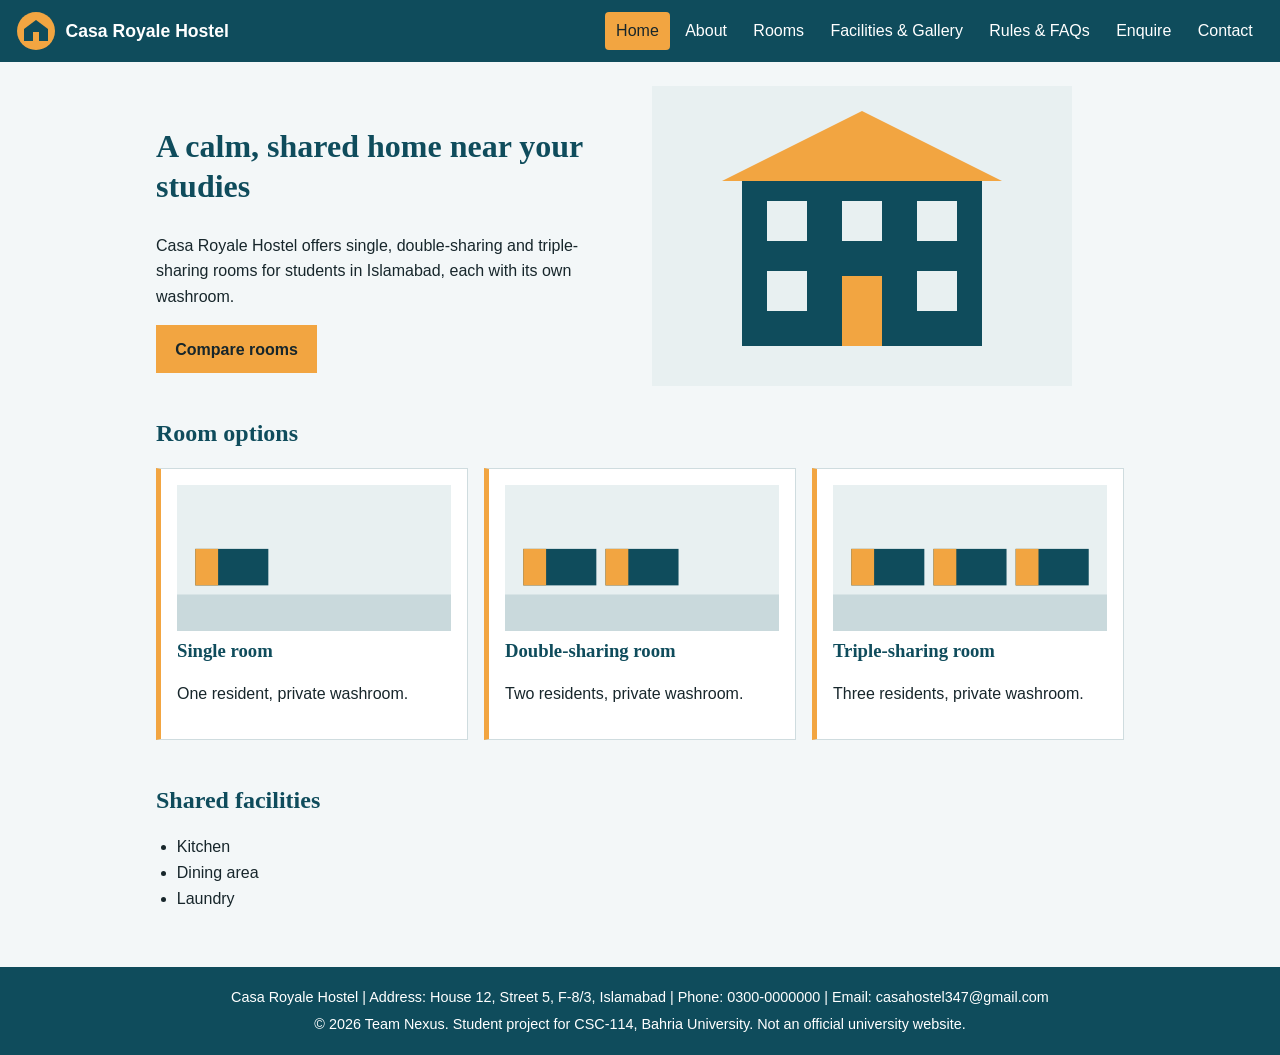
<file: index.html>
<!DOCTYPE html>
<html lang="en">
<head>
<meta charset="UTF-8">
<meta name="viewport" content="width=device-width, initial-scale=1">
<meta name="description" content="Casa Royale Hostel: single, double and triple-sharing rooms for students in Islamabad.">
<title>Home | Casa Royale Hostel</title>
<link rel="stylesheet" href="style.css">
</head>
<body>
<header class="site-header">
<a class="brand" href="index.html"><img src="logo.svg" alt="Casa Royale Hostel logo" width="40" height="40"><span>Casa Royale Hostel</span></a>
<nav aria-label="Main navigation"><ul><li><a href="index.html" aria-current="page">Home</a></li><li><a href="about.html">About</a></li><li><a href="rooms.html">Rooms</a></li><li><a href="facilities.html">Facilities & Gallery</a></li><li><a href="rules.html">Rules & FAQs</a></li><li><a href="enquiry.html">Enquire</a></li><li><a href="contact.html">Contact</a></li></ul></nav>
</header>
<main id="main">
<section class="hero" id="hero">
<div><h1>A calm, shared home near your studies</h1>
<p>Casa Royale Hostel offers single, double-sharing and triple-sharing rooms for students in Islamabad, each with its own washroom.</p>
<a class="btn" href="rooms.html">Compare rooms</a></div>
<img src="hero.svg" alt="Illustration of the hostel building" width="420" height="300">
</section>
<section id="preview"><h2>Room options</h2>
<div class="cards">
<article class="card"><img src="room-single.svg" alt="Illustration of a single room with one bed" width="300" height="160"><h3>Single room</h3><p>One resident, private washroom.</p></article>
<article class="card"><img src="room-double.svg" alt="Illustration of a double-sharing room with two beds" width="300" height="160"><h3>Double-sharing room</h3><p>Two residents, private washroom.</p></article>
<article class="card"><img src="room-triple.svg" alt="Illustration of a triple-sharing room with three beds" width="300" height="160"><h3>Triple-sharing room</h3><p>Three residents, private washroom.</p></article>
</div></section>
<section id="highlights"><h2>Shared facilities</h2>
<ul class="list"><li>Kitchen</li><li>Dining area</li><li>Laundry</li></ul></section>
</main>
<footer class="site-footer">
<p>Casa Royale Hostel | Address: House 12, Street 5, F-8/3, Islamabad | Phone: 0300-0000000 | Email: casahostel347@gmail.com</p>
<p>&copy; 2026 Team Nexus. Student project for CSC-114, Bahria University. Not an official university website.</p>
</footer>
</body>
</html>
</file>
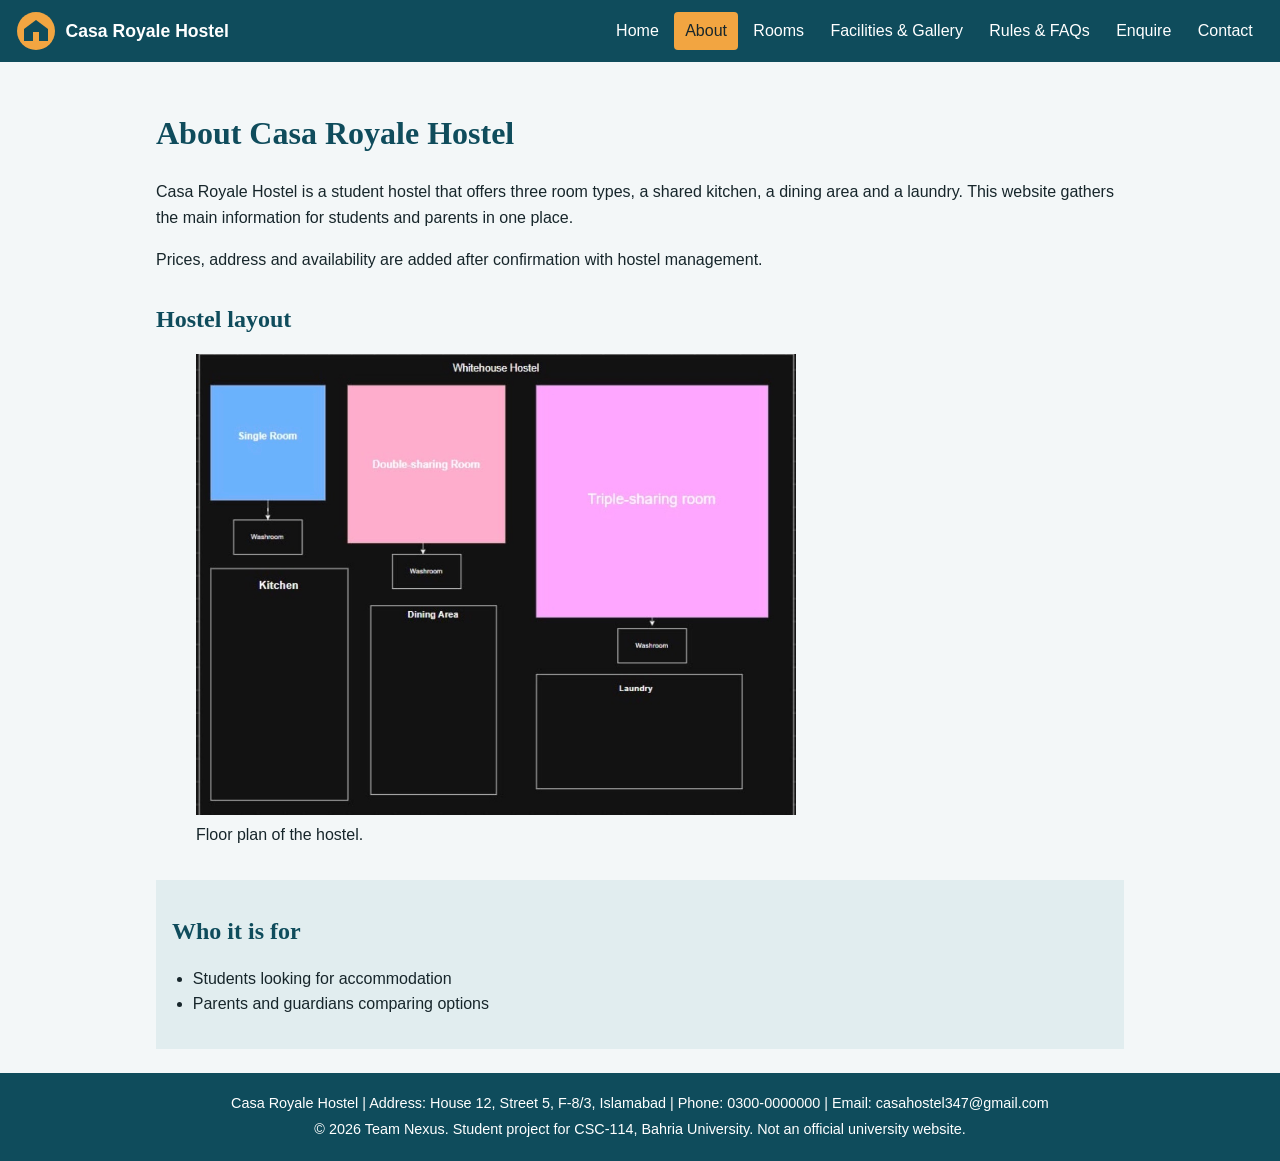
<file: about.html>
<!DOCTYPE html>
<html lang="en">
<head>
<meta charset="UTF-8">
<meta name="viewport" content="width=device-width, initial-scale=1">
<meta name="description" content="Casa Royale Hostel: single, double and triple-sharing rooms for students in Islamabad.">
<title>About | Casa Royale Hostel</title>
<link rel="stylesheet" href="style.css">
</head>
<body>
<header class="site-header">
<a class="brand" href="index.html"><img src="logo.svg" alt="Casa Royale Hostel logo" width="40" height="40"><span>Casa Royale Hostel</span></a>
<nav aria-label="Main navigation"><ul><li><a href="index.html">Home</a></li><li><a href="about.html" aria-current="page">About</a></li><li><a href="rooms.html">Rooms</a></li><li><a href="facilities.html">Facilities & Gallery</a></li><li><a href="rules.html">Rules & FAQs</a></li><li><a href="enquiry.html">Enquire</a></li><li><a href="contact.html">Contact</a></li></ul></nav>
</header>
<main id="main">
<section><h1>About Casa Royale Hostel</h1>
<p>Casa Royale Hostel is a student hostel that offers three room types, a shared kitchen, a dining area and a laundry. This website gathers the main information for students and parents in one place.</p>
<p>Prices, address and availability are added after confirmation with hostel management.</p></section>
<section><h2>Hostel layout</h2>
<figure><img src="room-layout.jpg" alt="Floor plan showing single, double and triple rooms with washrooms, kitchen, dining area and laundry" width="600"><figcaption>Floor plan of the hostel.</figcaption></figure></section>
<aside class="note"><h2>Who it is for</h2><ul class="list"><li>Students looking for accommodation</li><li>Parents and guardians comparing options</li></ul></aside>
</main>
<footer class="site-footer">
<p>Casa Royale Hostel | Address: House 12, Street 5, F-8/3, Islamabad | Phone: 0300-0000000 | Email: casahostel347@gmail.com</p>
<p>&copy; 2026 Team Nexus. Student project for CSC-114, Bahria University. Not an official university website.</p>
</footer>
</body>
</html>
</file>
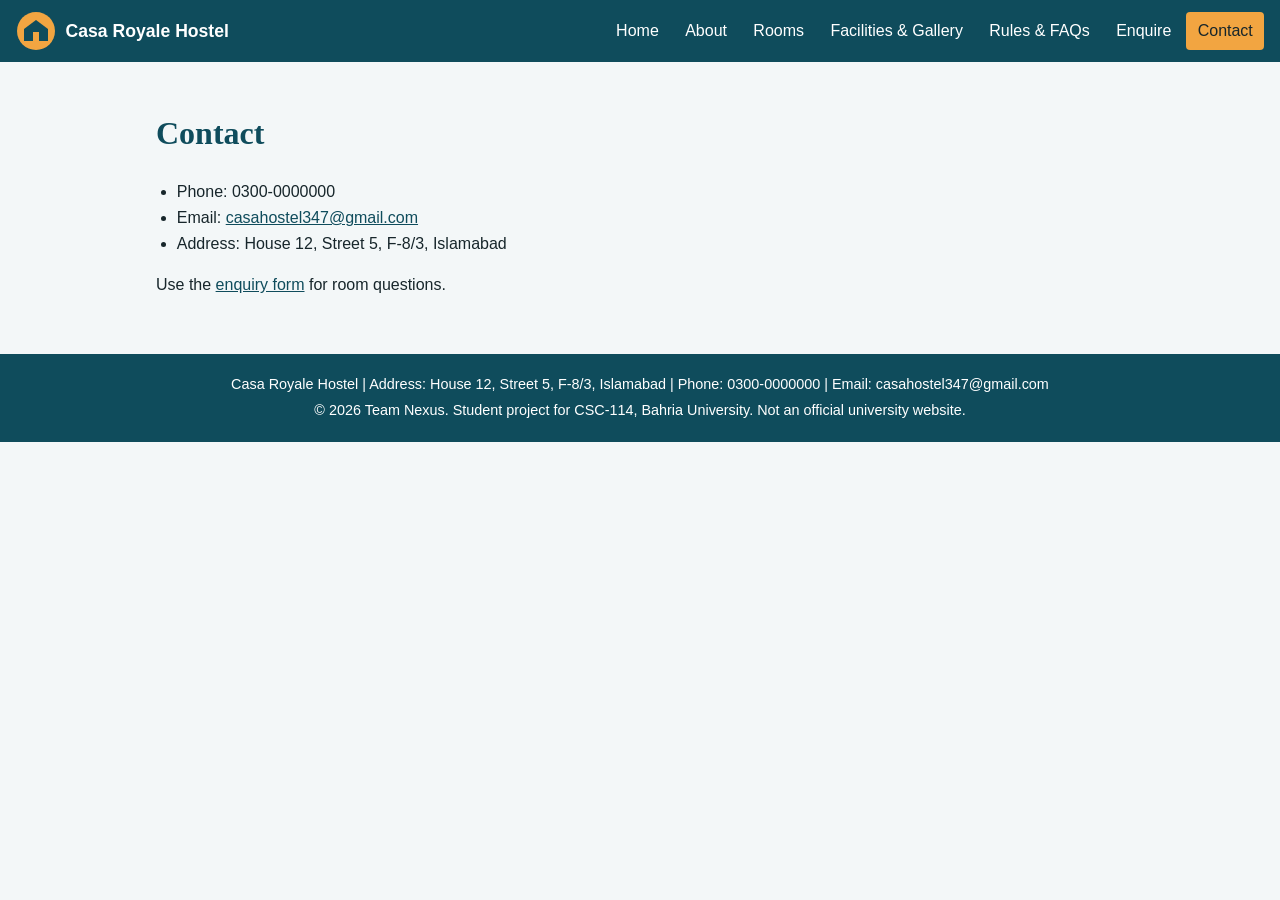
<file: contact.html>
<!DOCTYPE html>
<html lang="en">
<head>
<meta charset="UTF-8">
<meta name="viewport" content="width=device-width, initial-scale=1">
<meta name="description" content="Casa Royale Hostel: single, double and triple-sharing rooms for students in Islamabad.">
<title>Contact | Casa Royale Hostel</title>
<link rel="stylesheet" href="style.css">
</head>
<body>
<header class="site-header">
<a class="brand" href="index.html"><img src="logo.svg" alt="Casa Royale Hostel logo" width="40" height="40"><span>Casa Royale Hostel</span></a>
<nav aria-label="Main navigation"><ul><li><a href="index.html">Home</a></li><li><a href="about.html">About</a></li><li><a href="rooms.html">Rooms</a></li><li><a href="facilities.html">Facilities & Gallery</a></li><li><a href="rules.html">Rules & FAQs</a></li><li><a href="enquiry.html">Enquire</a></li><li><a href="contact.html" aria-current="page">Contact</a></li></ul></nav>
</header>
<main id="main">
<section><h1>Contact</h1>
<ul class="list"><li>Phone: 0300-0000000</li><li>Email: <a href="mailto:casahostel347@gmail.com">casahostel347@gmail.com</a></li><li>Address: House 12, Street 5, F-8/3, Islamabad</li></ul>
<p>Use the <a href="enquiry.html">enquiry form</a> for room questions.</p></section>
</main>
<footer class="site-footer">
<p>Casa Royale Hostel | Address: House 12, Street 5, F-8/3, Islamabad | Phone: 0300-0000000 | Email: casahostel347@gmail.com</p>
<p>&copy; 2026 Team Nexus. Student project for CSC-114, Bahria University. Not an official university website.</p>
</footer>
</body>
</html>
</file>
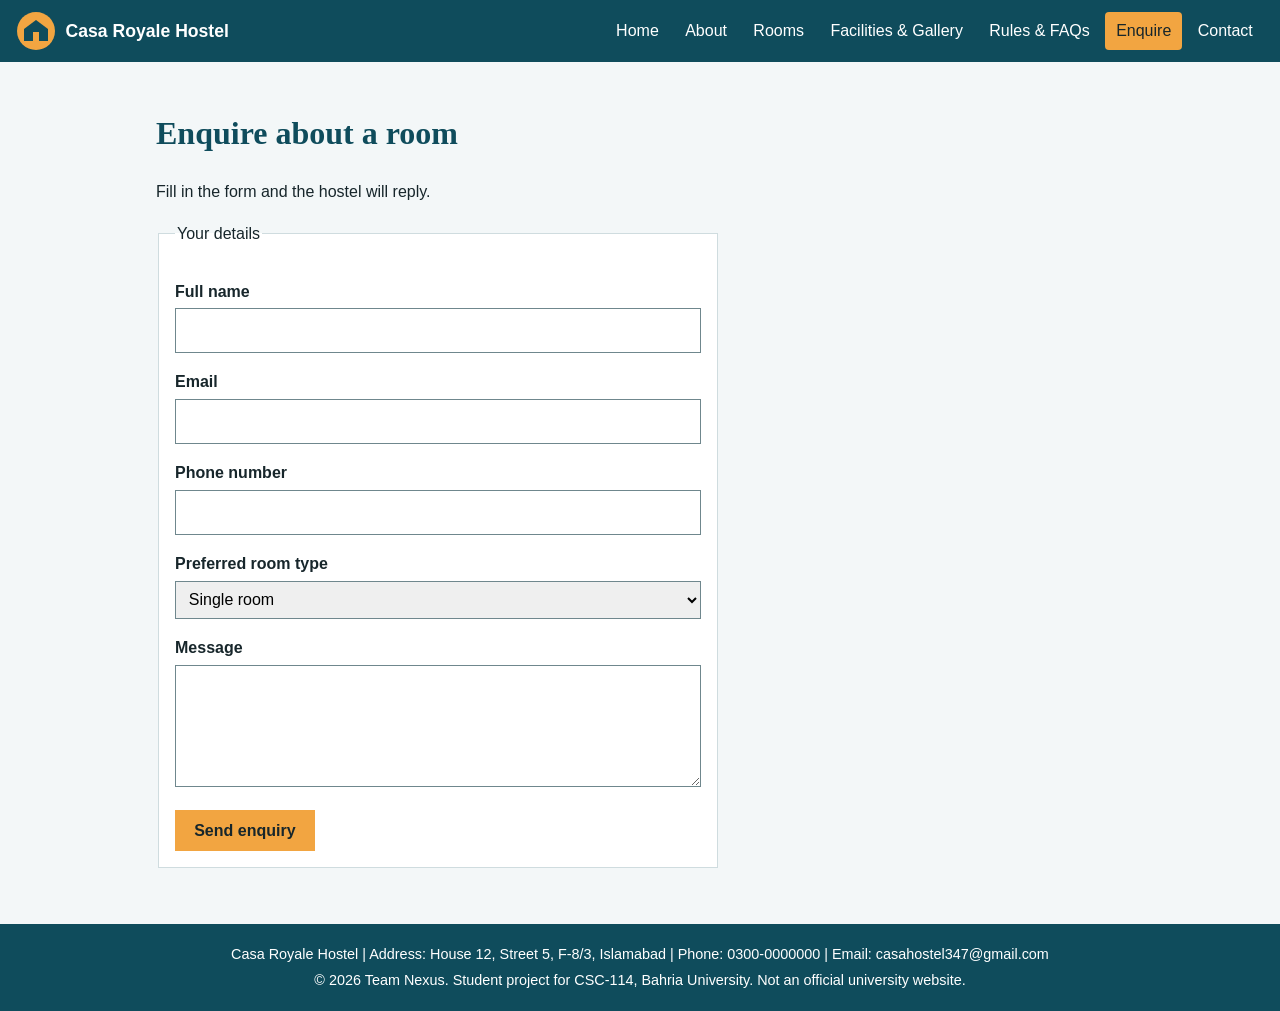
<file: enquiry.html>
<!DOCTYPE html>
<html lang="en">
<head>
<meta charset="UTF-8">
<meta name="viewport" content="width=device-width, initial-scale=1">
<meta name="description" content="Casa Royale Hostel: single, double and triple-sharing rooms for students in Islamabad.">
<title>Enquire | Casa Royale Hostel</title>
<link rel="stylesheet" href="style.css">
</head>
<body>
<header class="site-header">
<a class="brand" href="index.html"><img src="logo.svg" alt="Casa Royale Hostel logo" width="40" height="40"><span>Casa Royale Hostel</span></a>
<nav aria-label="Main navigation"><ul><li><a href="index.html">Home</a></li><li><a href="about.html">About</a></li><li><a href="rooms.html">Rooms</a></li><li><a href="facilities.html">Facilities & Gallery</a></li><li><a href="rules.html">Rules & FAQs</a></li><li><a href="enquiry.html" aria-current="page">Enquire</a></li><li><a href="contact.html">Contact</a></li></ul></nav>
</header>
<main id="main">
<section><h1>Enquire about a room</h1>
<p>Fill in the form and the hostel will reply.</p>
<form id="enquiry-form" action="#" method="post">
<fieldset><legend>Your details</legend>
<p><label for="name">Full name</label><input type="text" id="name" name="name"></p>
<p><label for="email">Email</label><input type="email" id="email" name="email"></p>
<p><label for="phone">Phone number</label><input type="tel" id="phone" name="phone"></p>
<p><label for="room">Preferred room type</label><select id="room" name="room"><option>Single room</option><option>Double-sharing room</option><option>Triple-sharing room</option></select></p>
<p><label for="msg">Message</label><textarea id="msg" name="msg" rows="4"></textarea></p>
<button class="btn" type="submit">Send enquiry</button>
</fieldset></form></section>
</main>
<footer class="site-footer">
<p>Casa Royale Hostel | Address: House 12, Street 5, F-8/3, Islamabad | Phone: 0300-0000000 | Email: casahostel347@gmail.com</p>
<p>&copy; 2026 Team Nexus. Student project for CSC-114, Bahria University. Not an official university website.</p>
</footer>
</body>
</html>
</file>
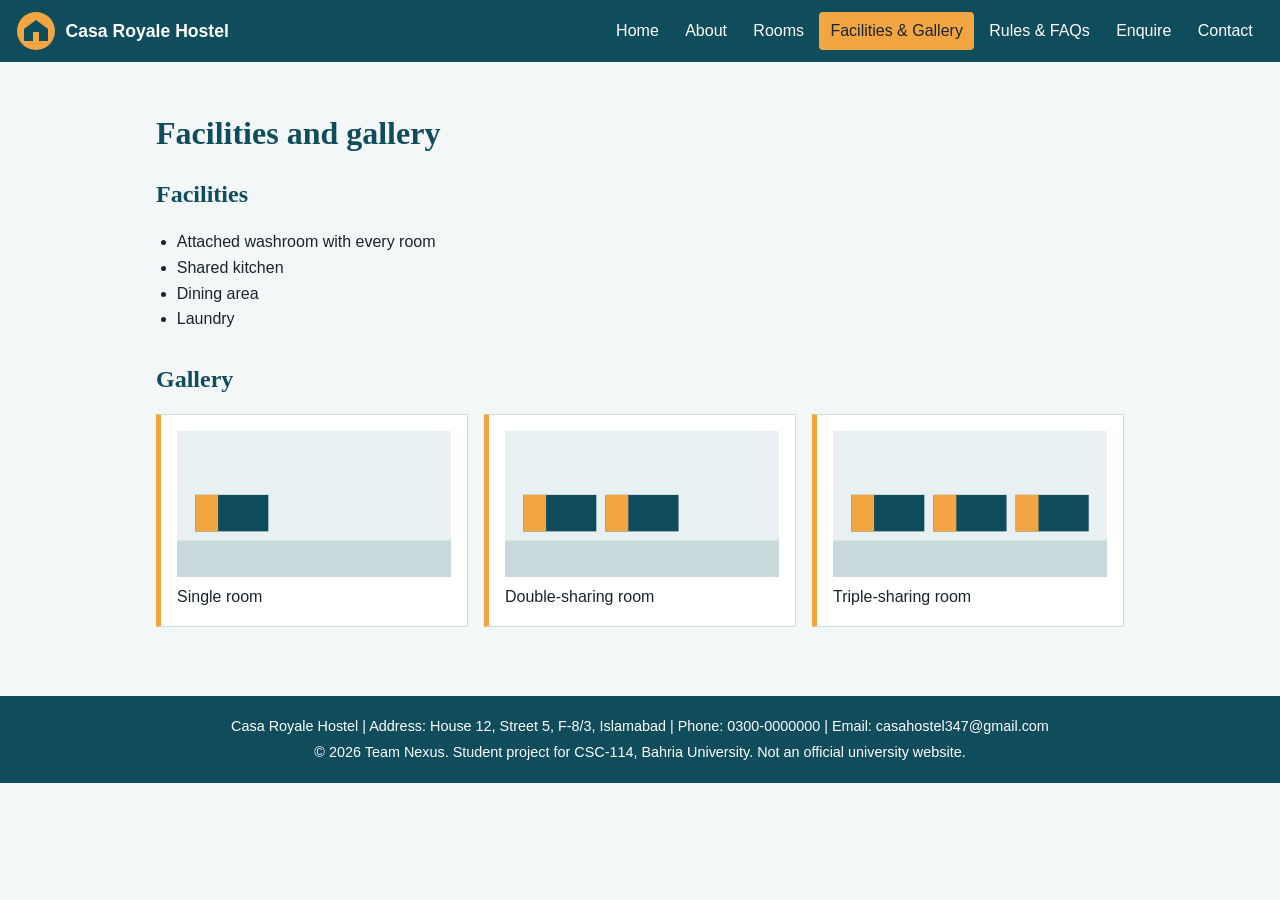
<file: facilities.html>
<!DOCTYPE html>
<html lang="en">
<head>
<meta charset="UTF-8">
<meta name="viewport" content="width=device-width, initial-scale=1">
<meta name="description" content="Casa Royale Hostel: single, double and triple-sharing rooms for students in Islamabad.">
<title>Facilities & Gallery | Casa Royale Hostel</title>
<link rel="stylesheet" href="style.css">
</head>
<body>
<header class="site-header">
<a class="brand" href="index.html"><img src="logo.svg" alt="Casa Royale Hostel logo" width="40" height="40"><span>Casa Royale Hostel</span></a>
<nav aria-label="Main navigation"><ul><li><a href="index.html">Home</a></li><li><a href="about.html">About</a></li><li><a href="rooms.html">Rooms</a></li><li><a href="facilities.html" aria-current="page">Facilities & Gallery</a></li><li><a href="rules.html">Rules & FAQs</a></li><li><a href="enquiry.html">Enquire</a></li><li><a href="contact.html">Contact</a></li></ul></nav>
</header>
<main id="main">
<section><h1>Facilities and gallery</h1>
<h2>Facilities</h2>
<ul class="list"><li>Attached washroom with every room</li><li>Shared kitchen</li><li>Dining area</li><li>Laundry</li></ul></section>
<section><h2>Gallery</h2>
<div class="cards">
<figure class="card"><img src="room-single.svg" alt="Single room illustration" width="300" height="160"><figcaption>Single room</figcaption></figure>
<figure class="card"><img src="room-double.svg" alt="Double-sharing room illustration" width="300" height="160"><figcaption>Double-sharing room</figcaption></figure>
<figure class="card"><img src="room-triple.svg" alt="Triple-sharing room illustration" width="300" height="160"><figcaption>Triple-sharing room</figcaption></figure>
</div></section>
</main>
<footer class="site-footer">
<p>Casa Royale Hostel | Address: House 12, Street 5, F-8/3, Islamabad | Phone: 0300-0000000 | Email: casahostel347@gmail.com</p>
<p>&copy; 2026 Team Nexus. Student project for CSC-114, Bahria University. Not an official university website.</p>
</footer>
</body>
</html>
</file>
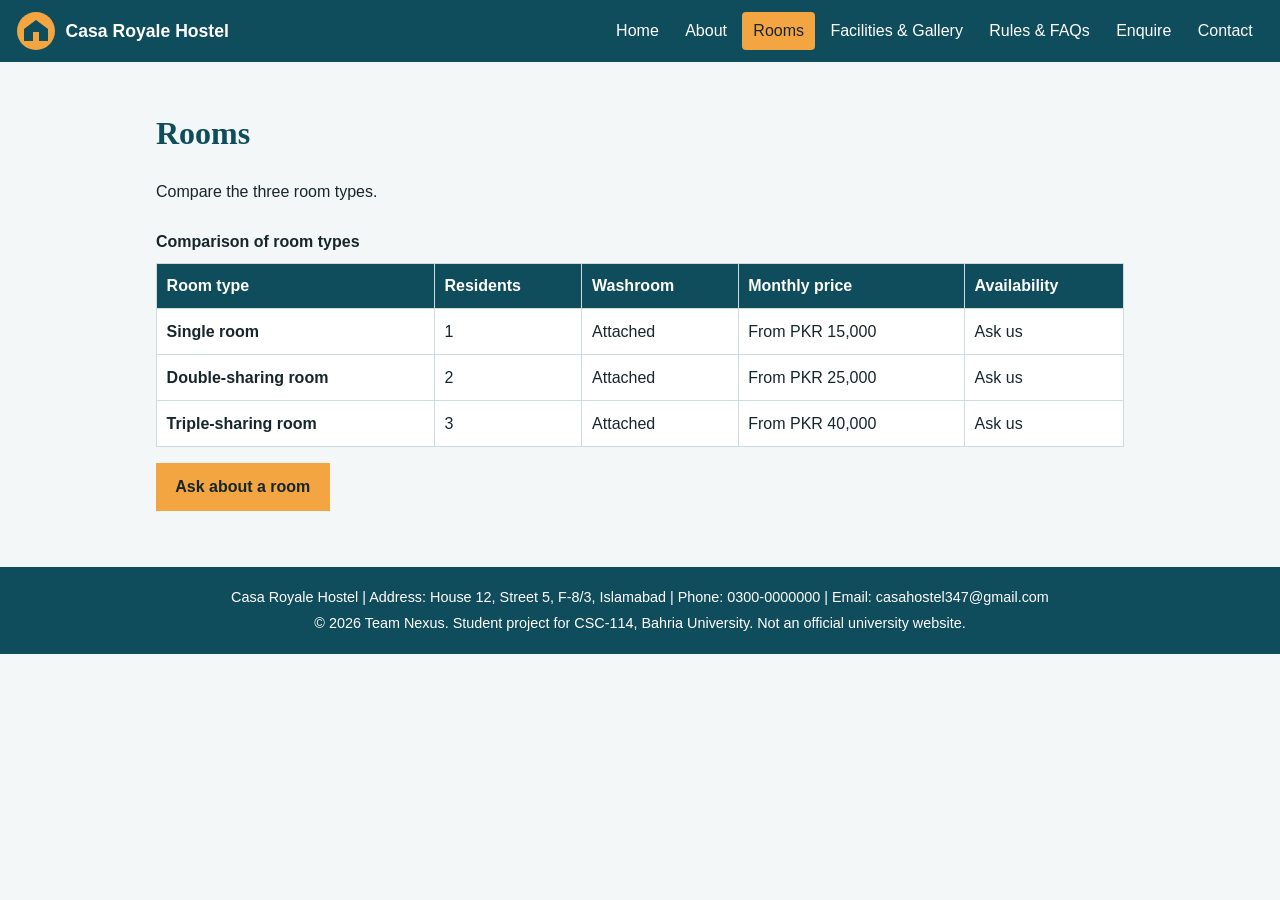
<file: rooms.html>
<!DOCTYPE html>
<html lang="en">
<head>
<meta charset="UTF-8">
<meta name="viewport" content="width=device-width, initial-scale=1">
<meta name="description" content="Casa Royale Hostel: single, double and triple-sharing rooms for students in Islamabad.">
<title>Rooms | Casa Royale Hostel</title>
<link rel="stylesheet" href="style.css">
</head>
<body>
<header class="site-header">
<a class="brand" href="index.html"><img src="logo.svg" alt="Casa Royale Hostel logo" width="40" height="40"><span>Casa Royale Hostel</span></a>
<nav aria-label="Main navigation"><ul><li><a href="index.html">Home</a></li><li><a href="about.html">About</a></li><li><a href="rooms.html" aria-current="page">Rooms</a></li><li><a href="facilities.html">Facilities & Gallery</a></li><li><a href="rules.html">Rules & FAQs</a></li><li><a href="enquiry.html">Enquire</a></li><li><a href="contact.html">Contact</a></li></ul></nav>
</header>
<main id="main">
<section><h1>Rooms</h1><p>Compare the three room types.</p>
<div class="table-wrap"><table>
<caption>Comparison of room types</caption>
<thead><tr><th scope="col">Room type</th><th scope="col">Residents</th><th scope="col">Washroom</th><th scope="col">Monthly price</th><th scope="col">Availability</th></tr></thead>
<tbody>
<tr><th scope="row">Single room</th><td>1</td><td>Attached</td><td>From PKR 15,000</td><td>Ask us</td></tr>
<tr><th scope="row">Double-sharing room</th><td>2</td><td>Attached</td><td>From PKR 25,000</td><td>Ask us</td></tr>
<tr><th scope="row">Triple-sharing room</th><td>3</td><td>Attached</td><td>From PKR 40,000</td><td>Ask us</td></tr>
</tbody></table></div>
<p><a class="btn" href="enquiry.html">Ask about a room</a></p></section>
</main>
<footer class="site-footer">
<p>Casa Royale Hostel | Address: House 12, Street 5, F-8/3, Islamabad | Phone: 0300-0000000 | Email: casahostel347@gmail.com</p>
<p>&copy; 2026 Team Nexus. Student project for CSC-114, Bahria University. Not an official university website.</p>
</footer>
</body>
</html>
</file>
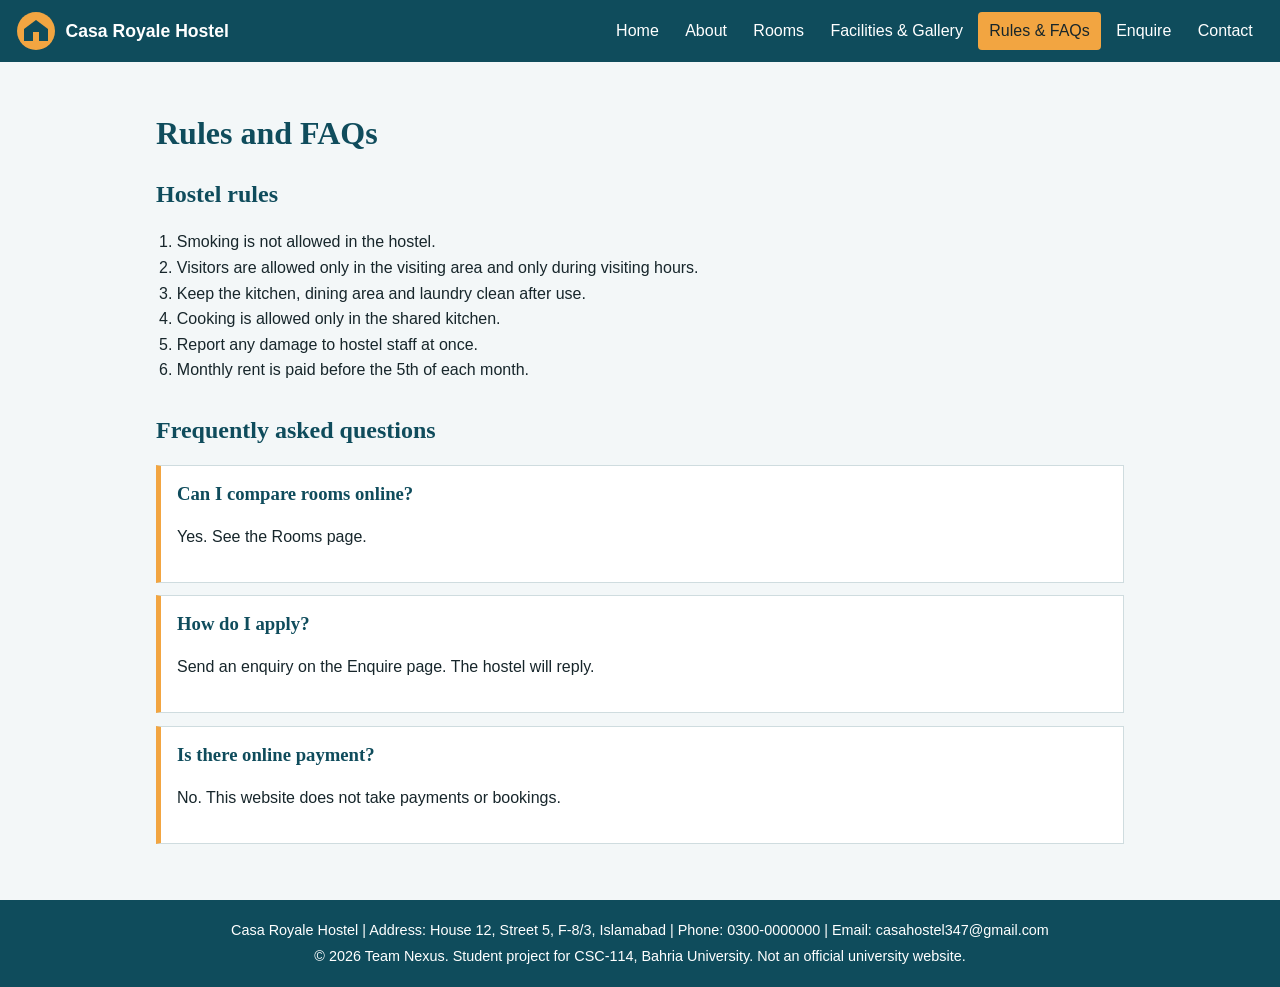
<file: rules.html>
<!DOCTYPE html>
<html lang="en">
<head>
<meta charset="UTF-8">
<meta name="viewport" content="width=device-width, initial-scale=1">
<meta name="description" content="Casa Royale Hostel: single, double and triple-sharing rooms for students in Islamabad.">
<title>Rules & FAQs | Casa Royale Hostel</title>
<link rel="stylesheet" href="style.css">
</head>
<body>
<header class="site-header">
<a class="brand" href="index.html"><img src="logo.svg" alt="Casa Royale Hostel logo" width="40" height="40"><span>Casa Royale Hostel</span></a>
<nav aria-label="Main navigation"><ul><li><a href="index.html">Home</a></li><li><a href="about.html">About</a></li><li><a href="rooms.html">Rooms</a></li><li><a href="facilities.html">Facilities & Gallery</a></li><li><a href="rules.html" aria-current="page">Rules & FAQs</a></li><li><a href="enquiry.html">Enquire</a></li><li><a href="contact.html">Contact</a></li></ul></nav>
</header>
<main id="main">
<section><h1>Rules and FAQs</h1>
<h2>Hostel rules</h2>
<ol class="list"><li>Smoking is not allowed in the hostel.</li><li>Visitors are allowed only in the visiting area and only during visiting hours.</li><li>Keep the kitchen, dining area and laundry clean after use.</li><li>Cooking is allowed only in the shared kitchen.</li><li>Report any damage to hostel staff at once.</li><li>Monthly rent is paid before the 5th of each month.</li></ol></section>
<section><h2>Frequently asked questions</h2>
<article class="card"><h3>Can I compare rooms online?</h3><p>Yes. See the Rooms page.</p></article>
<article class="card"><h3>How do I apply?</h3><p>Send an enquiry on the Enquire page. The hostel will reply.</p></article>
<article class="card"><h3>Is there online payment?</h3><p>No. This website does not take payments or bookings.</p></article></section>
</main>
<footer class="site-footer">
<p>Casa Royale Hostel | Address: House 12, Street 5, F-8/3, Islamabad | Phone: 0300-0000000 | Email: casahostel347@gmail.com</p>
<p>&copy; 2026 Team Nexus. Student project for CSC-114, Bahria University. Not an official university website.</p>
</footer>
</body>
</html>
</file>
<file: style.css>
/* Casa Royale Hostel - main style sheet */
:root{--teal:#0f4c5c;--amber:#f2a541;--bg:#f3f7f8;--ink:#17262b;--card:#fff;--line:#cfdcdf}
*{box-sizing:border-box}
body{margin:0;font-family:"Trebuchet MS",Arial,sans-serif;color:var(--ink);background:var(--bg);line-height:1.6}
h1,h2,h3{font-family:Georgia,"Times New Roman",serif;color:var(--teal);line-height:1.25}
h1{font-size:2rem}
a{color:var(--teal)}
img{max-width:100%;height:auto}
.site-header{background:var(--teal);display:flex;flex-wrap:wrap;align-items:center;justify-content:space-between;gap:.6rem;padding:.7rem 1rem}
.brand{display:flex;align-items:center;gap:.6rem;color:#fff;text-decoration:none;font-weight:bold;font-size:1.1rem}
nav ul{list-style:none;margin:0;padding:0;display:flex;flex-wrap:wrap;gap:.25rem}
nav a{display:block;color:#fff;text-decoration:none;padding:.4rem .7rem;border-radius:4px}
nav a:hover,nav a[aria-current]{background:var(--amber);color:var(--ink)}
a:focus-visible,button:focus-visible,input:focus-visible,select:focus-visible,textarea:focus-visible{outline:3px solid var(--amber);outline-offset:2px}
main{max-width:1000px;margin:0 auto;padding:1.5rem 1rem}
section{margin-bottom:2rem}
.hero{display:grid;grid-template-columns:1fr 1fr;gap:1.5rem;align-items:center}
.cards{display:grid;grid-template-columns:repeat(auto-fit,minmax(240px,1fr));gap:1rem}
.card{background:var(--card);border:1px solid var(--line);border-left:5px solid var(--amber);padding:1rem;margin:0 0 .8rem}
.card h3{margin-top:0}
.btn{display:inline-block;background:var(--amber);color:var(--ink);font-weight:bold;border:0;padding:.7rem 1.2rem;text-decoration:none;cursor:pointer;font-size:1rem}
.btn:hover{background:#ffc366}
.list{padding-left:1.3rem}
.note{background:#e1edef;padding:1rem}
.table-wrap{overflow-x:auto}
table{border-collapse:collapse;width:100%;background:var(--card)}
caption{text-align:left;font-weight:bold;padding:.5rem 0}
th,td{border:1px solid var(--line);padding:.6rem;text-align:left}
thead th{background:var(--teal);color:#fff}
fieldset{border:1px solid var(--line);background:var(--card);padding:1rem;max-width:560px}
label{display:block;font-weight:bold;margin-bottom:.25rem}
input,select,textarea{width:100%;padding:.55rem;border:1px solid #6f878d;font:inherit}
.site-footer{background:var(--teal);color:#fff;text-align:center;padding:1rem;font-size:.9rem}
.site-footer p{margin:.2rem 0}
@media (max-width:700px){
.hero{grid-template-columns:1fr}
h1{font-size:1.6rem}
.site-header{flex-direction:column;align-items:flex-start}
}
</file>
